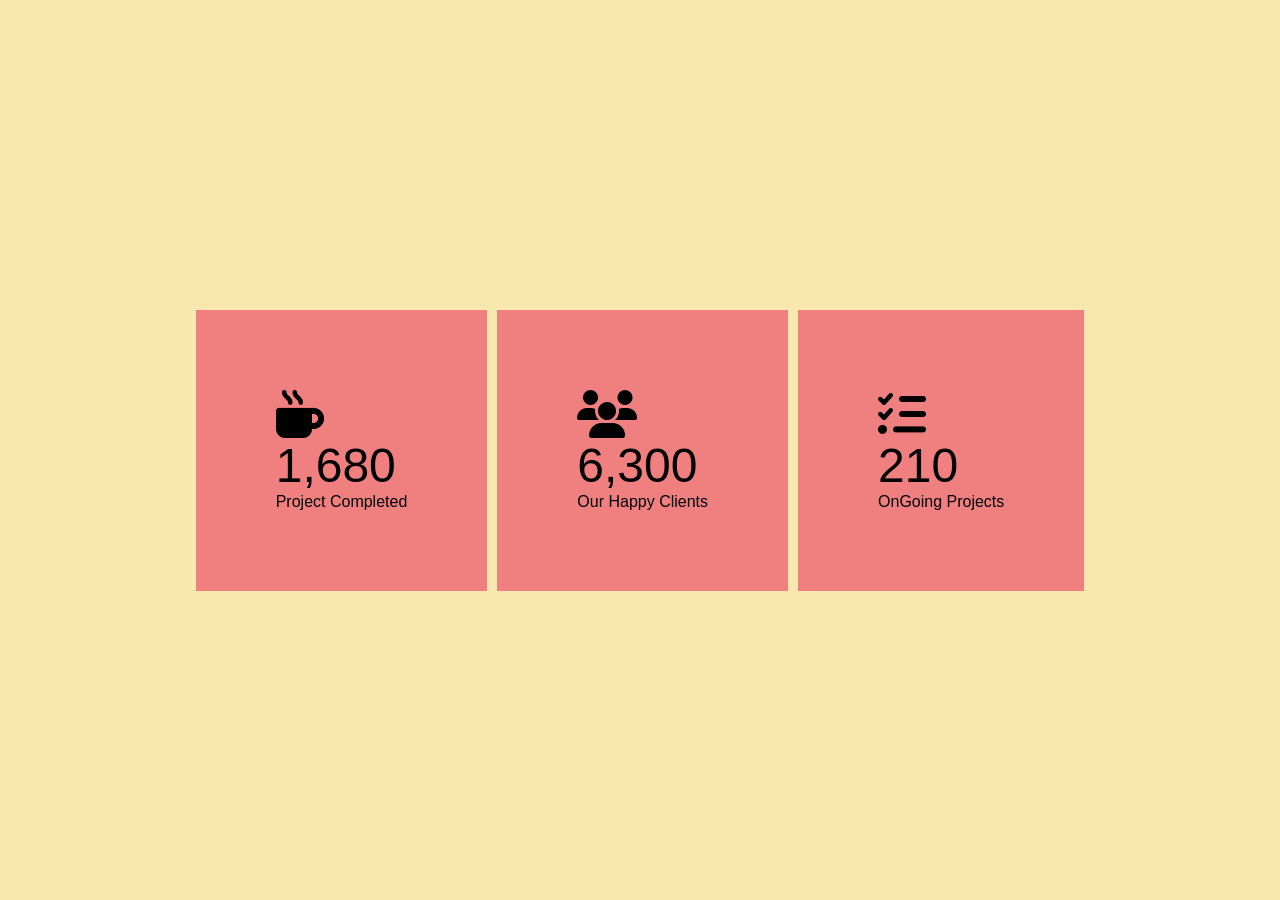
<file: Project/IncrementCounter/index.html>
<!Doctype html>
<html lang = "en">
    <head>
        <title>IncrementCounter</title>
        <link rel="stylesheet" href="style.css">
        <link rel="stylesheet" href="https://cdnjs.cloudflare.com/ajax/libs/font-awesome/6.7.2/css/all.min.css">

    </head>
    <body>
        <div class="counter-container">
            <i class="fas fa-mug-hot fa-3x"></i>
            <div class="counter" data-target="4000"></div>
            <span>Project Completed</span>
        </div>
        <div class="counter-container">
            <i class="fas fa-users fa-3x"></i>
            <div class="counter" data-target="15000"></div>
            <span>Our Happy Clients</span>
        </div>
        <div class="counter-container">
            <i class="fas fa-tasks fa-3x"></i>
            <div class="counter" data-target="500"></div>
            <span>OnGoing Projects</span>
        </div>
        <script src="script.js"></script>
    </body>
</html>
</file>
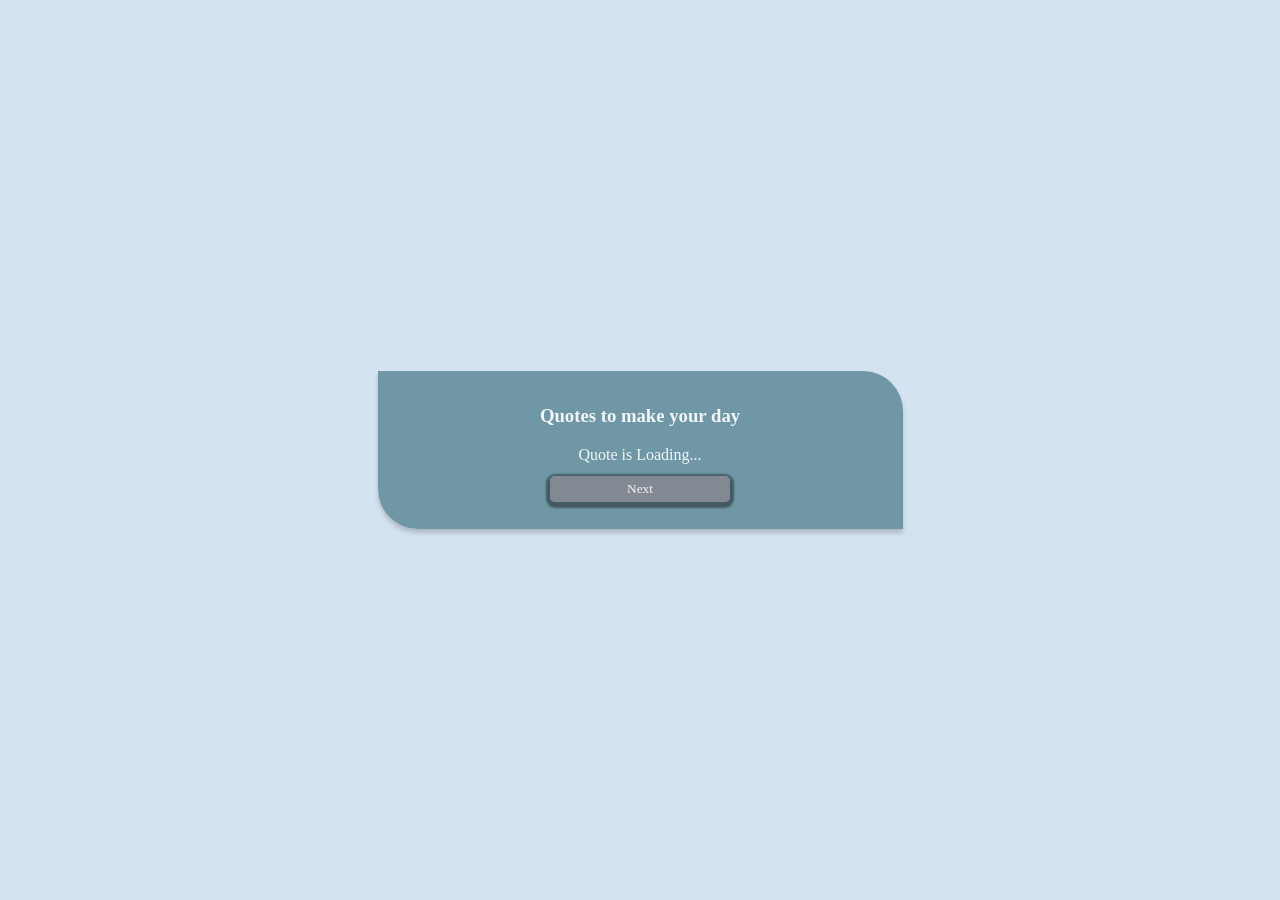
<file: Project/Quotes/index.html>
<!DOCTYPE html>
<html lang = "en">
    <head>
        <meta charset="UTF-8" />
        <meta name="viewport" content="width=device-width initial-scale=1.0">
        <link rel="stylesheet" href="stylesheet.css" />
        <title>Quotes</title>
    </head>
    <body>
        <div class="card">
            <h3> Quotes to make your day</h3>
            <div id="quote" class="quote">Quote is Loading...</div>
            <div id="author"></div>
            <button id = "quoBtn" class="btn">Next</button>
        </div>
        <script src="script.js"></script>
    </body>
</hmtl>
</file>
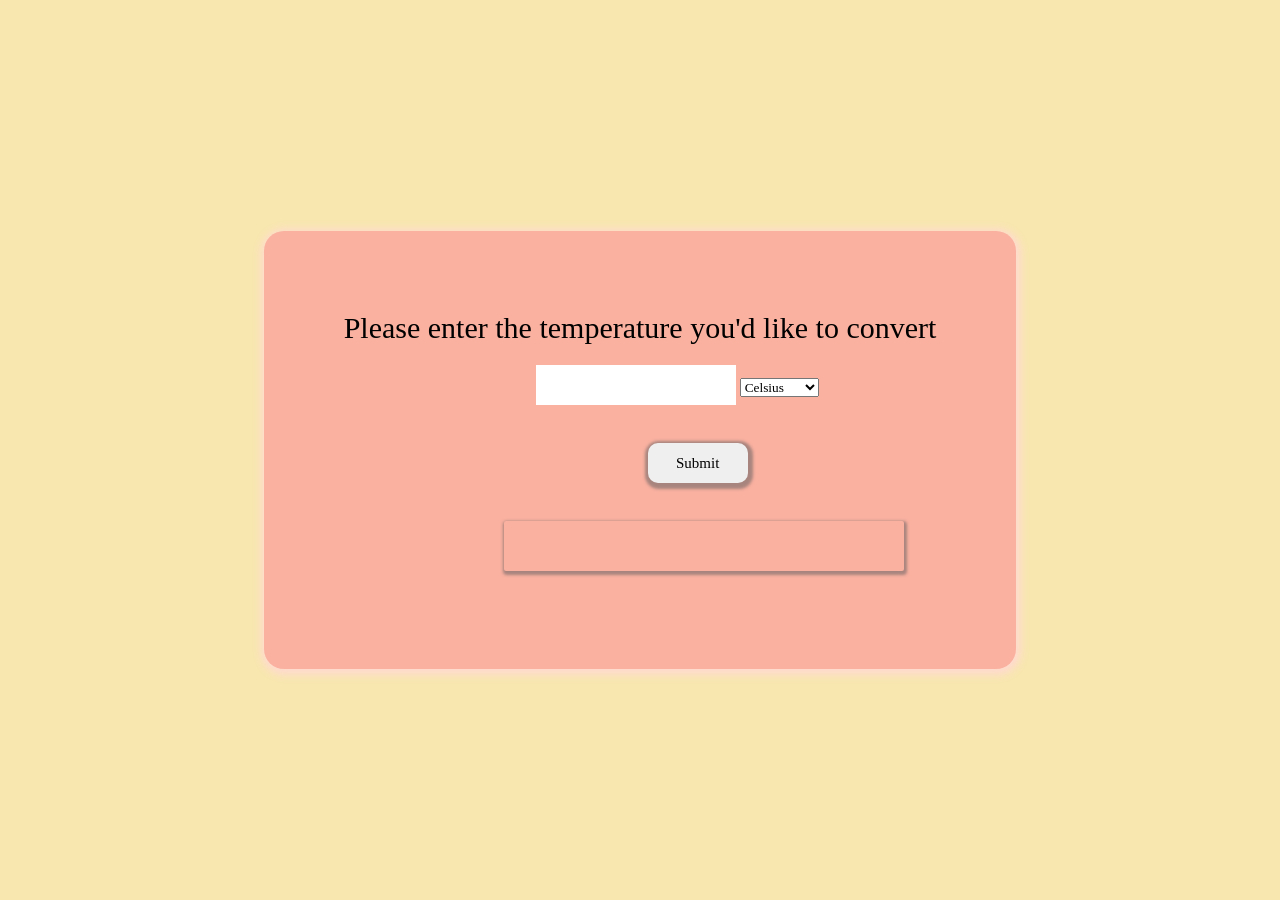
<file: Project/TemperatureConverter/index.html>
<!DOCTYPE html>
<html lang='en'>
<head>
    <meta charset='UTF-8'>
    <meta name="viewport" content="width=device-width, initial-scale=1.0">
    <link rel = "stylesheet" href="style.css">
    

</head>
<body>
    <form id="tempCalc" onsubmit="calculateTemp(); return false">
        <label for="temp">Please enter the temperature you'd like to convert</label>
        <br><input type="number" name="temp" id="temp">

        <select name="temp_diff" id="temp_diff">
            <option value="cel">Celsius</option>
            <option value="fehr">Fahrenheit</option>
        </select></br>

        <br><input type="submit" name="temp" class="submit"></br>
        <br><span id="resultContainer"></span></br>

    </form>
    <script src="script.js"></script>
</body>
</html>
</file>
<file: Project/IncrementCounter/style.css>
*{
    margin: 0;
    padding: 0;
    box-sizing: border-box;
    font-family: "Mullish", sans-serif;
}

body {
    width: 100vw;
    height:100vh;
    background-color:#f8e7af;
    display: flex;
    align-items: center;
    justify-content:center;

}

.counter-container{
    
    background-color: #F08080;
    padding: 80px;
    margin: 5px;
    
}

#tempCalc.label{
    font-size: 30px; 
}

div.counter{
  font-size: xxx-large;
}

#temp {
    border: none;
    padding: 10px;
    height: 40px;
    width: 100px;
    font-size: 20px;
    margin-top: 20px;
}

#temp-diff {
    height: 40px;
    border: none;
    margin-top: 20px;
    font-size: 15px;
    vertical-align:top;
}
</file>
<file: Project/Quotes/stylesheet.css>
body {
                margin: 0;                   /* Removes default browser margins */
                height: 100vh;               /* Makes the body fill the entire screen height */
                display: flex;               /* Enables Flexbox layout */
                justify-content: center;     /* Centers the card horizontally */
                align-items: center;          /* Centers the card vertically */
                background-color:rgba(211, 227, 241, 0.98);   /* Optional: light background to see the card clearly */
                }

            button {
                border-radius: 5px;
                text-align: center;
                padding : 5px;
                margin : 12px;
                width : 20vh;
                background-color: rgba(134, 136, 145, 0.9);
                border:0px;
                box-shadow: 0px 2px 2px 4px rgba(0,0,0,0.4);
                font-family: cursive;
                color: rgb(900 900 900 / 91%);
            }

            .card{
                box-shadow: 0px 4px 4px rgba(124, 124, 124, 0.4);
                transition: transform 0.35s ease-in-out box-shadow ease-in-out;
                width : 55vh;
                border-radius: 0px 40px;
                text-align: center;
                padding : 15px;
                margin : 15px;
                background-color: rgb(105 146 160 / 93%);
                font-family: cursive;
                color: rgb(900 900 900 / 91%);
            }
            .card:hover{
                transform: scale(1.05);
                box-shadow: 0px 3px rgba(168, 166, 166, 0.2);
            }
            .card-body-img{
                width : 150px;
                padding : 5px;
                margin : 5px;
            }
           
            .card-footer-span{
                    display: flex;
                    flex-wrap: wrap;
                    flex-direction: row;
                    justify-content: space-between;
                    
            }
            .card-footer{
                border-top: 3px solid #e0e0e0;
            }
            .card-footer-social h3{
                margin-bottom:0px;
            }
            .card-footer-social p{
                margin-block-start:0px;
            }
</file>
<file: Project/TemperatureConverter/style.css>
*{
    margin: 0;
    padding: 0;
    box-sizing: border-box;
    font-family: cursive;
}

body {
    width: 100vw;
    height:100vh;
    background-color:#f8e7af;
    display: grid;
    place-items: center;

}

form{
    background-color: #fab1a0;
    padding: 80px;
    box-shadow: 1px 2px 8px 4px #ffd8d2e8;
    border-radius: 20px;
}

#tempCalc label{
    font-size: 30px;  
}

#temp {
    border: none;
    padding: 20px;
    height: 40px;
    width: 200px;
    font-size: 20px;
    margin-top: 20px;
    margin-left: 12rem;
}

#temp-diff {
    height: 40px;
    border: none;
    margin-top: 20px;
    font-size: 15px;
    vertical-align:top;
}

#resultContainer{
    display: flex;
    border-radius: 5px;
    margin-left: 10rem;
    width: 400px;
    border-radius: 2px;
    box-shadow: 1px 2px 3px 2px #9f7f7ae8;
    height: 50px;
    text-align:center;
}

.submit{
    width: 100px;
    height: 40px;
    border: none;
    margin-top: 20px;
    font-size: 15px;
    vertical-align:top;
    border-radius:10px;
    box-shadow: 1px 2px 3px 4px #9f7f7ae8;
    margin-left: 19rem;
    margin-bottom:20px;
}

span#resultContainer{
    align-items: center;
    display: flex;
    justify-content: center;
    font-weight: 900px;
}
</file>
